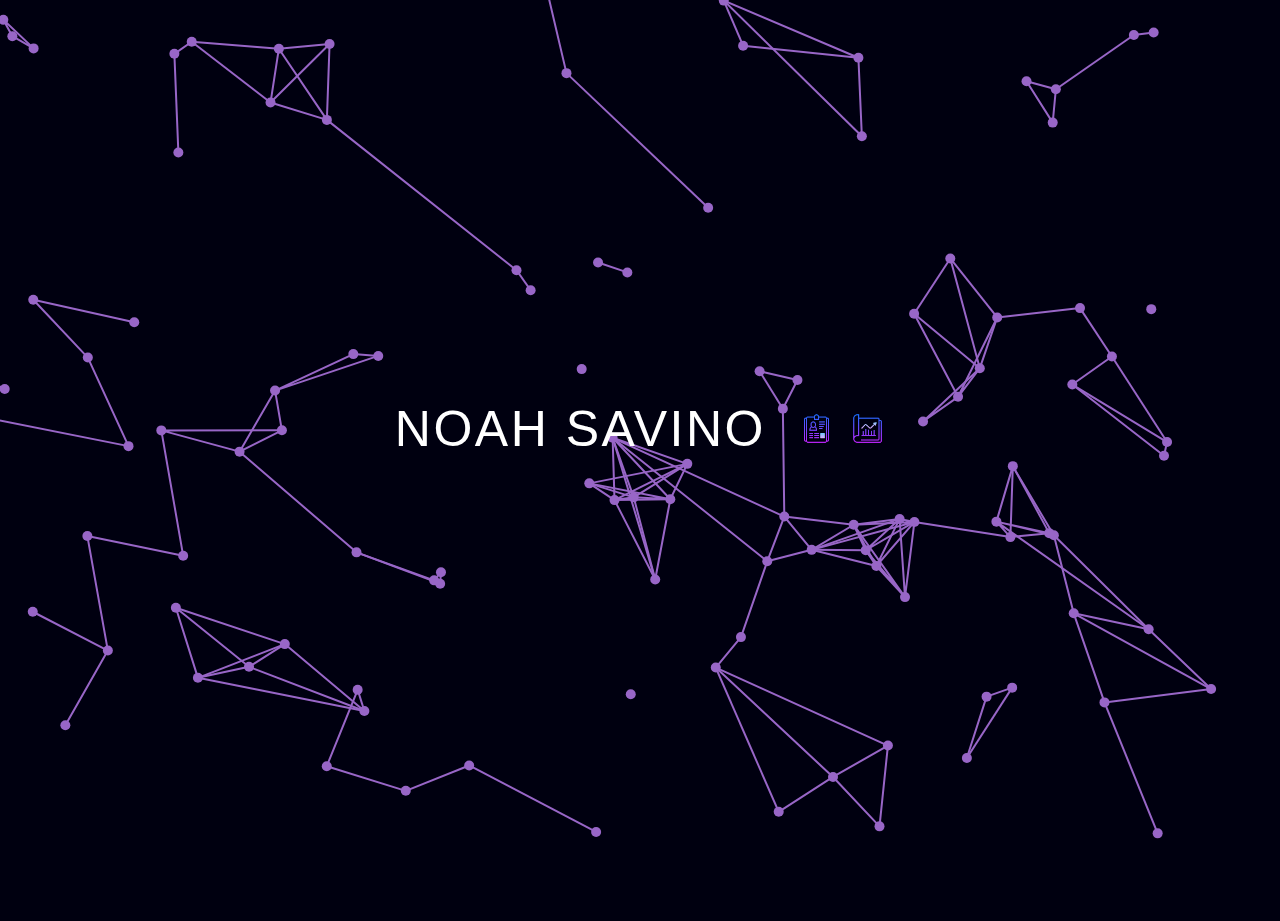
<file: index.html>
<!doctype html>
<html lang="en" class="no-js">
<head>
  <base target="_blank">
  <meta charset="UTF-8" />
  <title>Noah Developer</title>
  <link rel="shortcut icon" type="image/png" href="assets/favicon.png">
  <meta name="viewport" content="width=device-width, initial-scale=1.0">
  <link rel="stylesheet" href="css/style.css" />
  <link rel="stylesheet" href="https://use.fontawesome.com/releases/v5.2.0/css/all.css" integrity="sha384-hWVjflwFxL6sNzntih27bfxkr27PmbbK/iSvJ+a4+0owXq79v+lsFkW54bOGbiDQ" crossorigin="anonymous" type="text/css">
  <!-- remember, jQuery is completely optional -->
  <!-- <script type='text/javascript' src='js/jquery-1.11.1.min.js'></script> -->
  <script type="text/javascript" src="js/jquery.particleground.js"></script>
  <script type="text/javascript" src="js/demo.js"></script>
</head>

<body>

<div id="particles">
  <div id="intro">
      <h2 style="font-family: 'Syncopate', sans-serif; font-weight: 10;">Noah Savino&nbsp
        <a href="Resume (3).pdf" style="color: white;"><img src="./assets/icons8-resume-64.png" height="35" width="35"></a>
        <a href="./projects.html" style="color: white;"><img src="./assets/icons8-group-of-projects-64.png" height="35" width="35"></a>
  </h2>
        <hr style="width: 50%; background-color: #E83951; border-color: #E83951;">
    <a href="https://www.linkedin.com/in/noah-savino-741ba9204/" style="color: white;"><i class="fab fa-linkedin" style="font-size: 2em;"></i></a>
    &nbsp
    <a href="https://github.com/Lilcalc/" style="color: white;"><i class="fab fa-github" style="font-size: 2em;"></i></a>
    &nbsp
    <a href="./about.html" style="color: white;"><i class="fa-solid fa-address-card" style="font-size: 2em"></i></a>
    &nbsp
   </div>
</div>

<a target="_blank" href="https://icons8.com/icon/48263/undo">Undo</a> icon by <a target="_blank" href="https://icons8.com">Icons8</a>
<a target="_blank" href="https://icons8.com/icon/44834/resume">Resume</a> icon by <a target="_blank" href="https://icons8.com">Icons8</a>
<a target="_blank" href="https://icons8.com/icon/cHppp0h3lMK6/group-of-projects">Group of Projects</a> icon by <a target="_blank" href="https://icons8.com">Icons8</a>
</body>
</html>
</file>
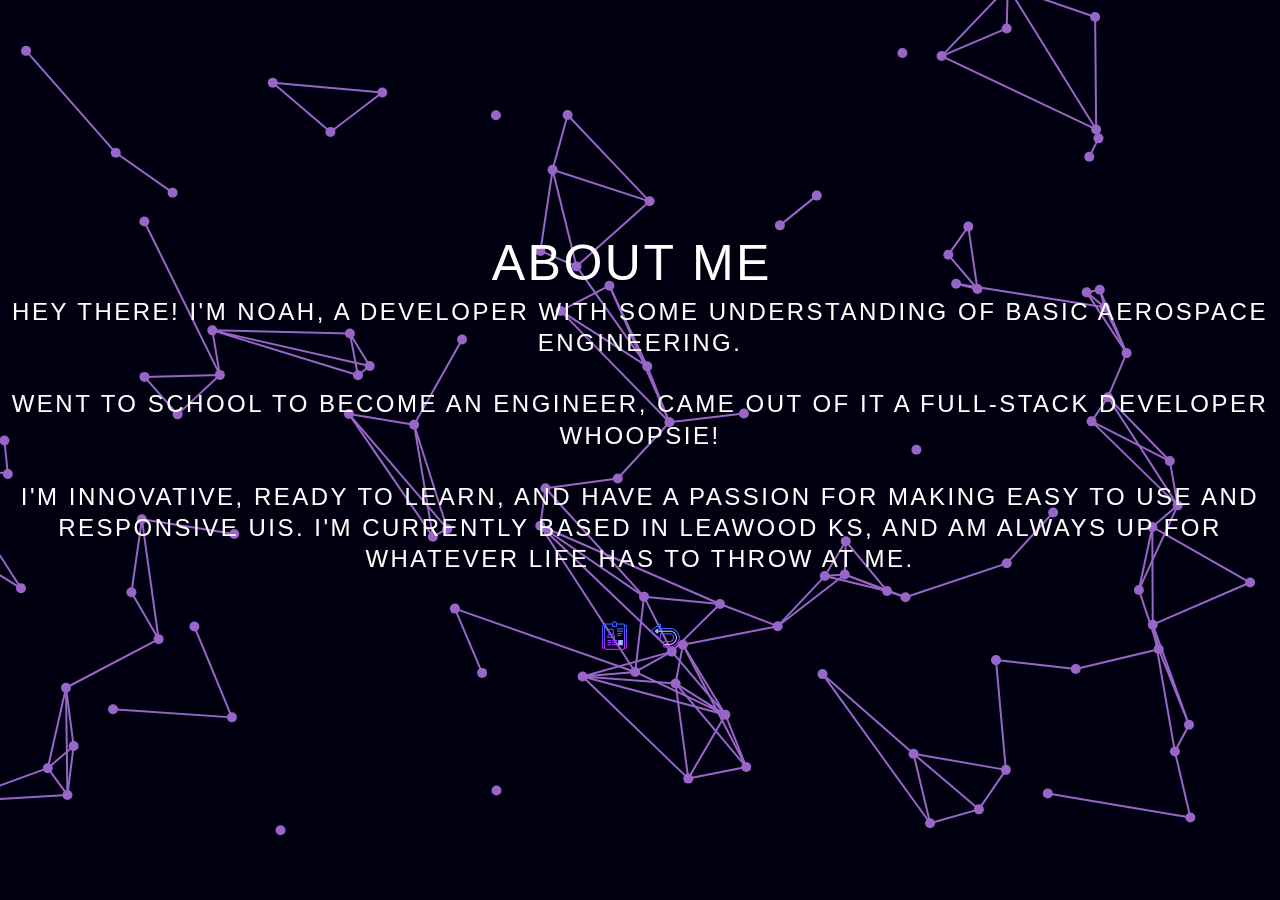
<file: about.html>
<!doctype html>
<html lang="en" class="no-js">
<head>
  <base target="_blank">
  <meta charset="UTF-8" />
  <title>Noah Developer</title>
  <link rel="shortcut icon" type="image/png" href="assets/favicon.png">
  <meta name="viewport" content="width=device-width, initial-scale=1.0">
  <link rel="stylesheet" href="css/style.css" />
  <link rel="stylesheet" href="https://use.fontawesome.com/releases/v5.2.0/css/all.css" integrity="sha384-hWVjflwFxL6sNzntih27bfxkr27PmbbK/iSvJ+a4+0owXq79v+lsFkW54bOGbiDQ" crossorigin="anonymous" type="text/css">
  <!-- remember, jQuery is completely optional -->
  <!-- <script type='text/javascript' src='js/jquery-1.11.1.min.js'></script> -->
  <script type="text/javascript" src="js/jquery.particleground.js"></script>
  <script type="text/javascript" src="js/demo.js"></script>
</head>
<body>
    <div id="particles">
        <div id="intro">
            <h2 style="font-family: 'Syncopate', sans-serif; font-weight: 10;">About Me&nbsp
                <p>
                    Hey there! I'm Noah, a developer with some understanding of basic aerospace engineering.
                </p>
                <p>
                    Went to school to become an engineer, came out of it a full-stack developer whoopsie!
                </p>
                <p>
                    I'm innovative, ready to learn, and have a passion for making easy to use and responsive UIs. I'm currently based in Leawood KS, and am always up for whatever life has to throw at me.
                </p>
                <a href="Resume (3).pdf" style="color: white;"><img src="./assets/icons8-resume-64.png" height="35" width="35"></a>
                <a href="./index.html" style="color:white;"><img src="./assets/icons8-undo-64.png" height="35" width="35"></a>
            </h2>
      </div>
</body>
</file>
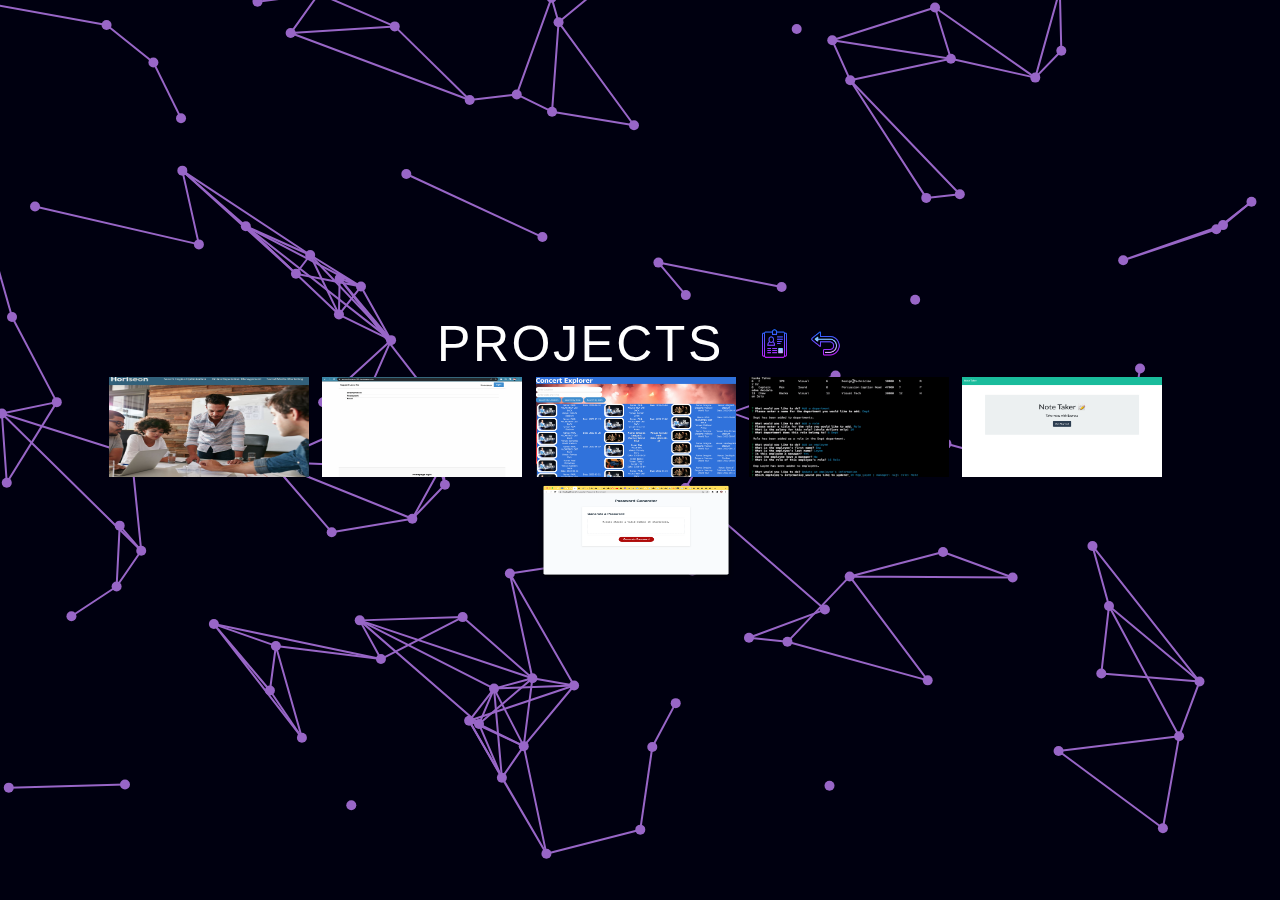
<file: projects.html>
<!doctype html>
<html lang="en" class="no-js">
<head>
  <base target="_blank">
  <meta charset="UTF-8" />
  <title>Noah Developer</title>
  <link rel="shortcut icon" type="image/png" href="assets/favicon.png">
  <meta name="viewport" content="width=device-width, initial-scale=1.0">
  <link rel="stylesheet" href="css/style.css" />
  <link rel="stylesheet" href="https://use.fontawesome.com/releases/v5.2.0/css/all.css" integrity="sha384-hWVjflwFxL6sNzntih27bfxkr27PmbbK/iSvJ+a4+0owXq79v+lsFkW54bOGbiDQ" crossorigin="anonymous" type="text/css">
  <!-- remember, jQuery is completely optional -->
  <!-- <script type='text/javascript' src='js/jquery-1.11.1.min.js'></script> -->
  <script type="text/javascript" src="js/jquery.particleground.js"></script>
  <script type="text/javascript" src="js/demo.js"></script>
</head>
<body>
    <div id="particles">
        <div id="intro">
            <h2 style="font-family: 'Syncopate', sans-serif; font-weight: 10;">Projects&nbsp
                <a href="Resume (3).pdf" style="color: white;"><img src="./assets/icons8-resume-64.png" height="35" width="35"></a>
                <a href="./index.html" style="color:white;"><img src="./assets/icons8-undo-64.png" height="35" width="35"></a>
            </h2>
              <hr style="width: 50%; background-color: #E83951; border-color: #E83951;">
          <a href="https://lilcalc.github.io/Challenges/Docs/urban-octo-telegram-main/Develop/" style="color: white;"><img src="./images/challeng-1-refactor-code-smaller.jpg" height="100" width="200"></a>
          &nbsp
          <a href="https://supportlocackc123.herokuapp.com/" style="color: white;"><img src="./images/Screen Shot 2022-07-08 at 9.28.30 AM-1.png" height="100" width="200"></a>
          &nbsp
          <a href="https://samschool789.github.io/sporting-events/" style="color: white;"><img src="./images/Screen Shot 2022-05-05 at 8.16.34 PM.png" height="100" width="200"></a>
          &nbsp
          <a href="https://github.com/LilCalc/Babbling_Brook/" style="color: white;"><img src="./images/Screen Shot 2022-06-13 at 3.41.26 PM-1.png" height="100" width="200"></a>
          &nbsp
          <a href="https://infinite-taiga-71296.herokuapp.com/" style="color: white;"><img src="./images/172080936-6d98e2d5-04f8-4706-95a0-37f7d957e064.png" height="100" width="200"></a>
          &nbsp
          <a href="https://lilcalc.github.io/Javascript-Password-Generator/" style="color: white;"><img src="./images/162631493-4a0f4fed-c94e-40de-8276-64e12a13ef66.png" height="100" width="200"></a>
          &nbsp
         </div>
      </div>
</body>
</file>
<file: css/style.css>
*{
  margin: 0;
  padding: 0;
  border: 0;
  font-size: 100%;
  font: inherit;
  vertical-align: baseline;  
}

article, aside, details, figcaption, figure,
footer, header, hgroup, menu, nav, section {
  display: block;
}
body {
  line-height: 1;
}
ol, ul {
  list-style: none;
}
blockquote, q {
  quotes: none;
}
blockquote:before, blockquote:after,
q:before, q:after {
  content: '';
  content: none;
}
table {
  border-collapse: collapse;
  border-spacing: 0;
}

/* particleground demo */

* {
  -webkit-box-sizing: border-box;
     -moz-box-sizing: border-box;
          box-sizing: border-box;
}

html, body {
  width: 100%;
  height: 100%;
  overflow: hidden;
}

body {
  background: #000010;
  font-family: 'Montserrat', sans-serif;
  color: #fff;
  line-height: 1.3;
  -webkit-font-smoothing: antialiased;
}

#particles {
  width: 100%;
  height: 100%;
  overflow: hidden;
}

#intro {
  position: absolute;
  left: 0;
  top: 50%;
  padding: 0 10px;
  width: 100%;
  text-align: center;
}
h2 {
  text-transform: uppercase;
  font-size: 50px;
  font-weight: 120;
  color: #ffffff;
  letter-spacing: 0.05em;
}
h1::after {
  content: '';
  width: 80px;
  display: block;
  background: #fff;
  height: 10px;
  margin: 30px auto;
  line-height: 1.1;
}
p {
  margin: 0 0 30px 0;
  font-size: 24px;
  font-family: 'Roboto', sans-serif;
}

@media only screen and (max-width: 1000px) {
  h1 {
    font-size: 15px;
  }
}

@media only screen and (max-width: 100px) {
  h1 {
    font-size: 15px;
  }
  h1::after {
    height: 8px;
  }
}

@media only screen and (max-width: 100px) {
  #intro {
    padding: 0 10px;
  }
  h1 {
    font-size: 15px;
  }
  h1::after {
    height: 6px;
  }
  p {
    font-size: 18px;
  }
  .btn {
    font-size: 16px;
  }
}
@media only screen and (max-width: 100px) {
  h1 {
    font-size: 15px;
  }
  h1::after {
    height: 4px;
  }
}
</file>
